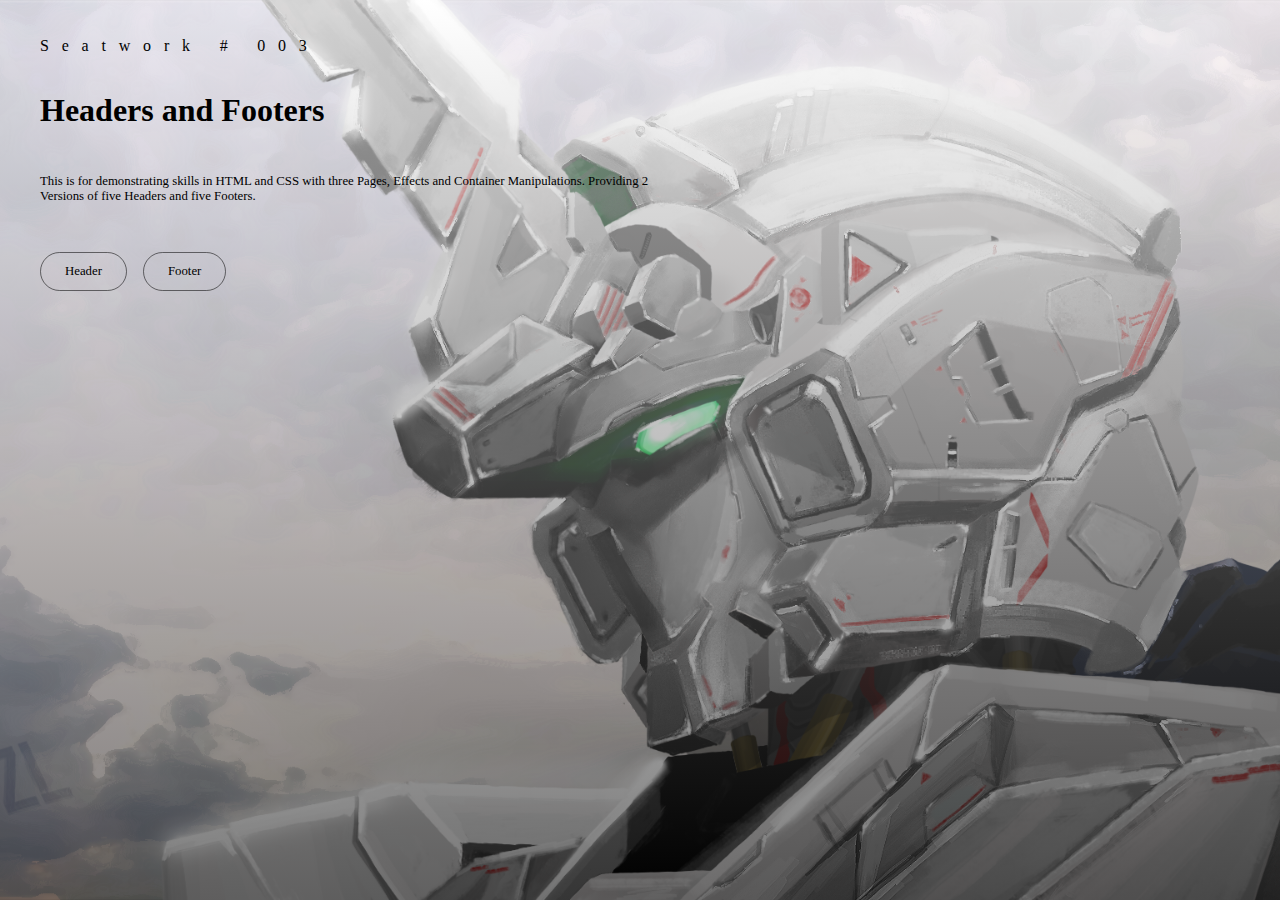
<file: index.html>
<!DOCTYPE html>
<html lang="en">
<head>
    <meta charset="UTF-8">
    <meta name="viewport" content="width=device-width, initial-scale=1.0">
    <title>Main Page</title>
    <link rel="stylesheet" href="./assets/css/style.css">
</head>
<body>
    <div class="container">
        <div class="gundam">
         
         
        </div>
        <div class="background">
         
        </div>
        <div class="content">
          <h3 class="subtitle">Seatwork # 003</h3>
          <h1 class="title">Headers and Footers</h1>
          <p class="description">
            This is for demonstrating skills in HTML and CSS with three Pages,
            Effects and Container Manipulations. Providing 2 Versions of
            five Headers and  five Footers.
          </p>
          <nav>
            <a href="./pages/header-gallery/index.html" class="button header"
              >Header</a
            >
            <a href="./pages/footer-gallery/index.html" class="button footer"
              >Footer</a
            >
          </nav>
        </div>
      </div>
   
</body>
</html>
</file>
<file: assets/css/style.css>
body{
    background-image: linear-gradient(rgba(255, 255, 255, 0.5), rgba(0, 0, 0, 0.5)), url('./../img/1283296.png');
   background-position: center;
   background-size:cover;
   background-attachment: fixed;

   .container {
    display: flex;
    align-items:flex-start;
    
    height: 100vh;
    width: 900px;
    padding: clamp(0, 1vw, 5vw);
    word-wrap: break-word;
    
    & > .content {
      width: 70%;
      padding: clamp(.3rem, 1vw, 2rem) clamp(2rem, 1vw, 7rem);
      display: flex;
      flex-direction: column;
      & > h3.subtitle {
        font-size: clamp(1rem, 1vw, 2rem );
        font-weight: 100;
        letter-spacing: clamp(.3rem, 1vw, 1rem);
        margin-bottom: 1rem;
      }
  
      & > h1.title {
        font-size: clamp(2rem, 1vw, 5rem);
        margin-bottom: 2rem;
      }
  
      & > p.description {
        font-size: clamp(.6rem, 1vw, 1.2rem);
        margin-bottom: 3rem;
      }
  
      & > nav {
        display: flex;
        gap: 1rem;
        width: fit-content;
  
        &:hover > :not(:hover) {
          opacity: 0.6;
        }
  
        & > a {
          border: rgba(0, 0, 0, 0.534) 1px solid;
          border-radius: 25px;
          padding: 0.7rem 1.5rem;
          text-decoration: none;
          color: rgb(0, 0, 0);
          font-weight: 500;
          transition: all 0.2s ease;
          font-size: clamp(.8rem, 1vw, 1.2rem);
  
          &:hover {
            transform: translate(-0.3rem, -0.3rem);
            filter: drop-shadow(0.3rem 0.3rem white);
            background-color: rgb(121, 255, 181);
          }

          }
  
          
        }
      }
    }
  }
</file>
